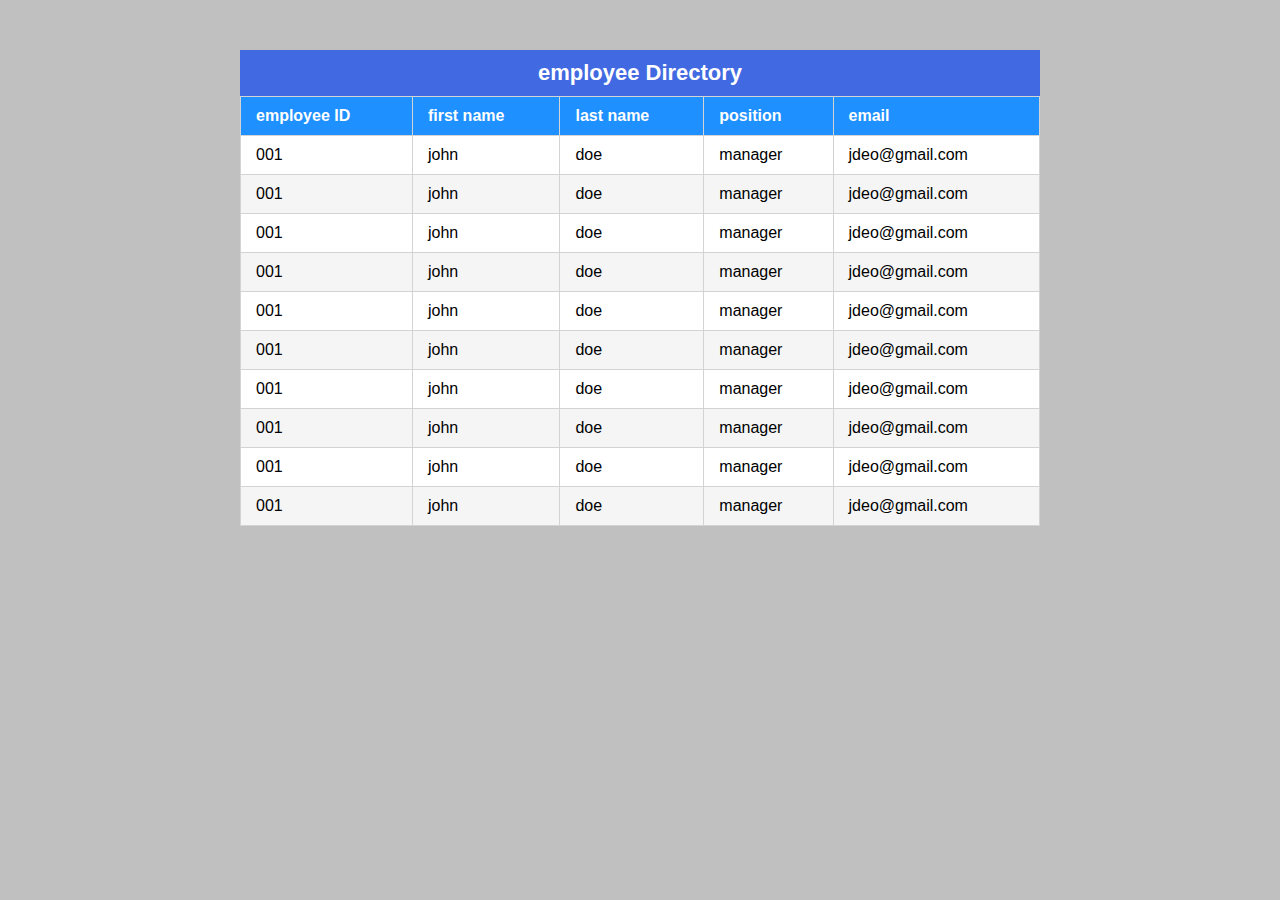
<file: index.html>
<!DOCTYPE html>
<html lang="en">
<head>
    <link rel="stylesheet" href="index.css">
    <title>table</title>
</head>
<body>
    <table>
        <caption>employee Directory</caption>

        <thead>
            <tr>
                <th>employee ID</th>
                <th>first name</th>
                <th>last name</th>
                <th>position</th>
                <th>email</th>
            </tr>
        </thead>
        <tbody>
            <tr>
                <td>001</td>
                <td>john</td>
                <td>doe</td>
                <td>manager</td>
                <td>jdeo@gmail.com</td>
            </tr>
            <tr>
                <td>001</td>
                <td>john</td>
                <td>doe</td>
                <td>manager</td>
                <td>jdeo@gmail.com</td>
            </tr>
            <tr>
                <td>001</td>
                <td>john</td>
                <td>doe</td>
                <td>manager</td>
                <td>jdeo@gmail.com</td>
            </tr>
            <tr>
                <td>001</td>
                <td>john</td>
                <td>doe</td>
                <td>manager</td>
                <td>jdeo@gmail.com</td>
            </tr>
            <tr>
                <td>001</td>
                <td>john</td>
                <td>doe</td>
                <td>manager</td>
                <td>jdeo@gmail.com</td>
            </tr>
            <tr>
                <td>001</td>
                <td>john</td>
                <td>doe</td>
                <td>manager</td>
                <td>jdeo@gmail.com</td>
            </tr>
            <tr>
                <td>001</td>
                <td>john</td>
                <td>doe</td>
                <td>manager</td>
                <td>jdeo@gmail.com</td>
            </tr>
            <tr>
                <td>001</td>
                <td>john</td>
                <td>doe</td>
                <td>manager</td>
                <td>jdeo@gmail.com</td>
            </tr>
            <tr>
                <td>001</td>
                <td>john</td>
                <td>doe</td>
                <td>manager</td>
                <td>jdeo@gmail.com</td>
            </tr>
            <tr>
                <td>001</td>
                <td>john</td>
                <td>doe</td>
                <td>manager</td>
                <td>jdeo@gmail.com</td>
            </tr>
        </tbody>
    </table>
</body>
</html>
</file>
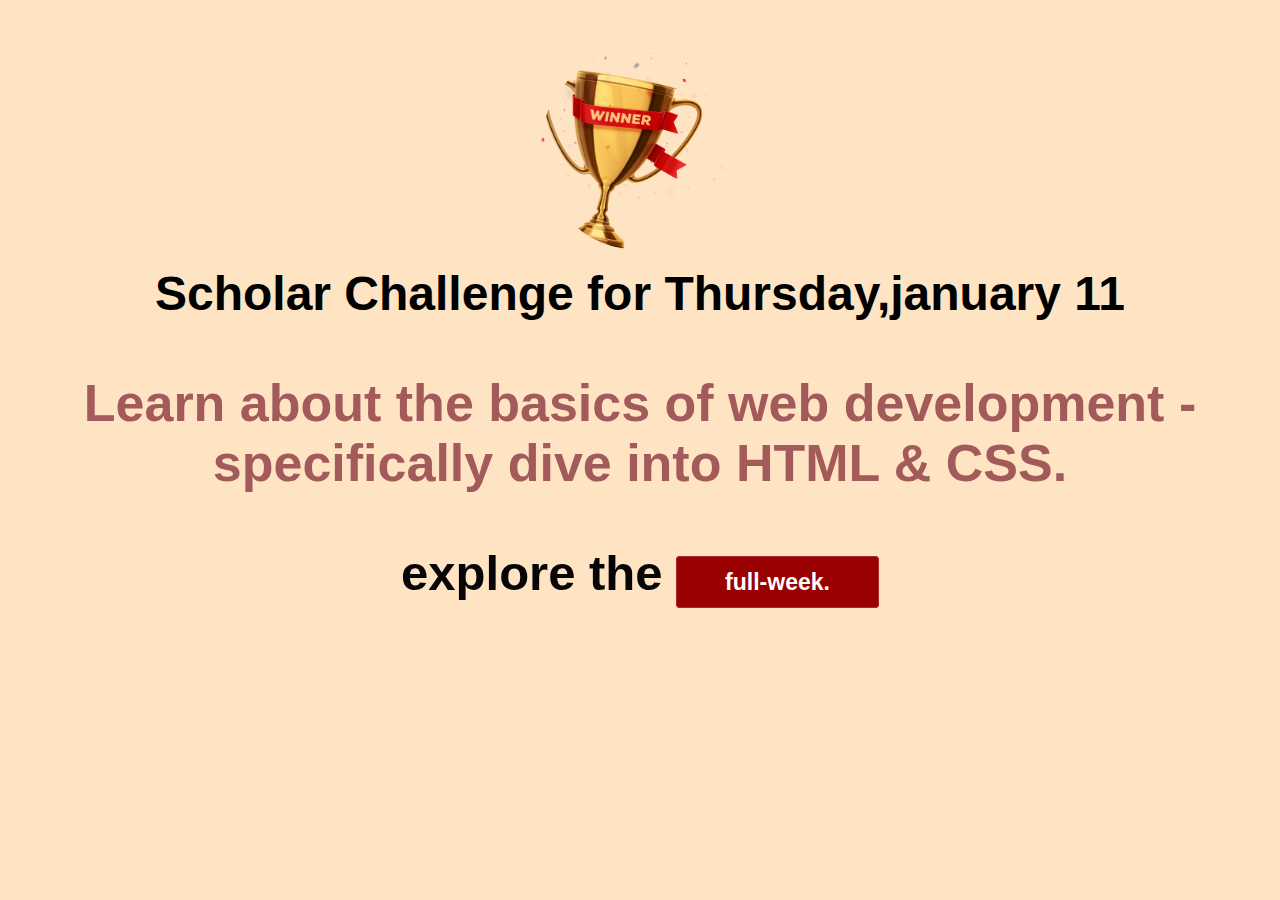
<file: 22second/2second/index.html>
<!DOCTYPE html>
<html lang="en">
    <head>
      <link rel="preconnect" href="https://fonts.gstatic.com"/>
        <link 
          href="https://fonts.googleapis.com/css2?family=Fira+Sans+Extra+Condensed:ital,wght@1,800&family=Oswald:wght@600&display=swap" rel="stylesheet"
        />
        <link href="daily-challenge.css" rel="stylesheet">
        <link href="shared.css"rel="stylesheet"/>
        <link  href="full-week.css" rel="stylesheet"/>
        <title>my daily challenge</title>
   </head>
  <body>
    <img src="super-bowl-trophy-winner-png-27.png"alt="a trophy/">
       <h1>Scholar Challenge for Thursday,january 11</h1>
       <p id="todays-challenge">
         Learn about the basics of web development - specifically dive into HTML & CSS.
       </p>
       <p>
         explore the 
         <a href="full-week.html">full-week.</a> 
      </p>
   </body>
</html>
</file>
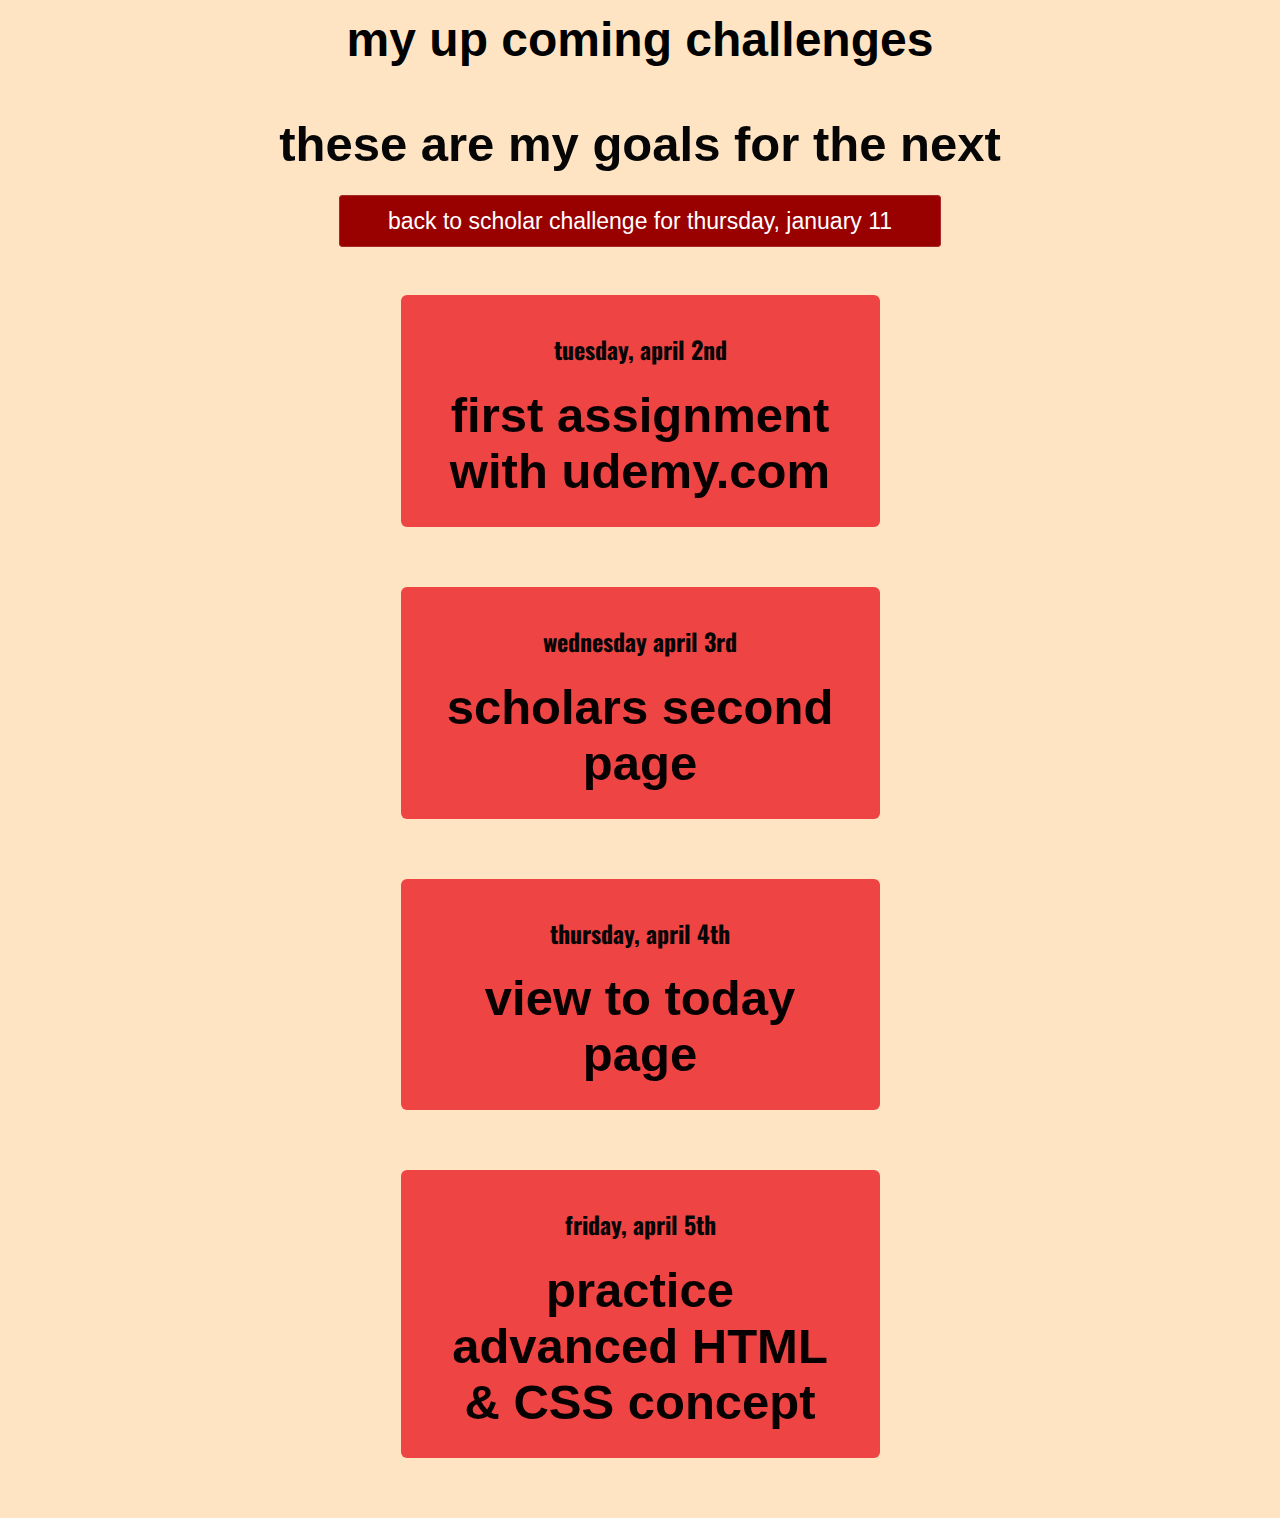
<file: 22second/2second/full-week.html>
<!DOCTYPE html>
<html lang="en">
<head>
    <link rel="preconnect" href="https://fonts.gstatic.com"/>
    <link 
      href="https://fonts.googleapis.com/css2?family=Fira+Sans+Extra+Condensed:ital,wght@1,800&family=Oswald:wght@600&display=swap" rel="stylesheet">
    <title>my upcoming challenge</title>
    <link href="shared.css"rel="stylesheet"/>
    <link  href="full-week.css" rel="stylesheet"/>
</head>
<body>
<header>
    <h1>my up coming challenges </h1>
    <p id="description">these are my goals for the next</p>
<a href="index.html">back to scholar challenge for thursday, january 11</a>
</header>
<main>
  <ol>
    <li>
    <h2> tuesday, april 2nd</h2>
  <p>first assignment with udemy.com</p> 
</li>
  <li>
    <h2>wednesday april 3rd</h2>
    <p>scholars second page</p>
  </li>
  <li>
    <h2>thursday, april 4th</h2>
   <p>view to today page</p> 
  </li>
  <li>
    <h2>friday, april 5th</h2>
    <p>practice advanced HTML & CSS concept</p>
  </li>
</ol>
</main>
</body>
</html>
</file>
<file: index.css>
body{
    font-family: Arial, sans-serif;
    margin: 50px;
    background-color: silver;
}
table{
    width: 100%;
    max-width: 800px;
    margin: 20px auto;
    border-collapse: collapse;
    box-shadow: 0px 0px 30px rgba (0,0,0,);
}

table, th, td{
    border: 1px solid lightgray;
}
caption{
    padding: 10px;
    font-size: 22px;
    font-weight: bold;
    color: white;
    background-color: royalblue;
}
th{
    background-color: dodgerblue;
    color: white;
}
th, td{
    padding: 10px 15px;
    text-align: left;
}
tbody tr:nth-child(even){
background-color: whitesmoke;
}
tbody tr:nth-child(odd){
    background-color: white;
 }
tbody tr:hover{
background-color: lightyellow;
cursor: pointer;
    }
</file>
<file: 22second/2second/daily-challenge.css>
img {
    width: 200px;
    height: 200px;
    border-radius: 100px;
   }

   body {
    margin: 50px;
   }

   #todays-challenge {
    color: rgb(163, 90, 90);
    font-weight: bold;
    font-size: 52px;
   }
</file>
<file: 22second/2second/shared.css>
h1 {
    font-family: sans-serif;
    font-weight: bold;
    color: rgb(0, 0, 0);
}
p {
    font-family: sans-serif;
    font-size: 49px;
    font-weight: bolder;
    color: rgb(6, 6, 7);
    font: center;
}
a {
    font-family: 'fira sans',sans-serif;
    text-decoration: none;
    color: red;
}
a:hover {
    text-decoration: underline;
   }
body {
    background-color: bisque;
    text-align: center;
}
</file>
<file: 22second/2second/full-week.css>
header {
    margin-bottom: 60px;
}
h1 {
    font-size: 48px;
    color: rgb(0, 0, 0);
    margin: 12px 0;
}
#description {
    margin-bottom: 36px;
}
/*header p {
    margin-bottom: 36px;
}*/
a {
    padding: 12px 48px;
    background-color: rgb(153, 0, 0);
    color: white;
    border: 1px solid brown;
    border-radius: 4px;
    font-size: 23px;

}
a:hover {
    background-color: rgb(200, 123, 202);
    text-decoration: none;
   }

ol {
    list-style: none; 
    width: 599px;
    margin: 36px auto 0 auto;
    padding: 0;
    
}
li {
    padding: 16px;
    margin: 60px;
    background-color: rgb(238, 68, 68);
    border-radius: 6px;
}
h2 {
    color: rgb(7, 6, 6);
    font-family: oswald, sans-serif;
}
main p {
    margin: 12px;
    color: rgb(8, 1, 1);
}
.highlight-goal {
    background-color: rgb(36, 32, 32);
}
</file>
